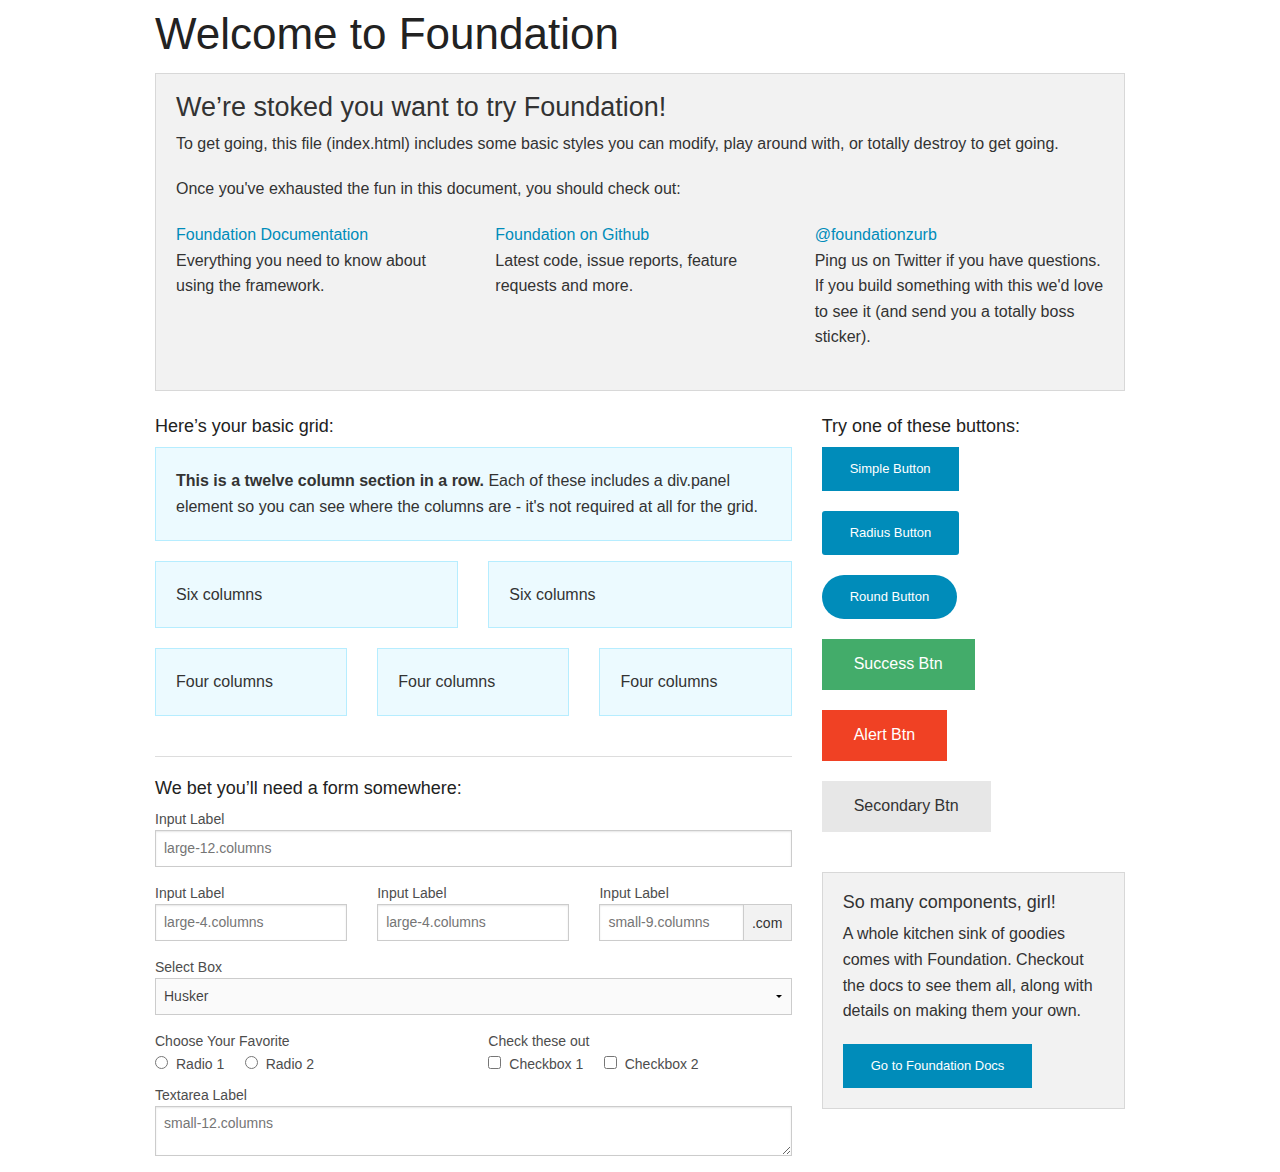
<file: css/foundation-5/index.html>
<!doctype html>
<html class="no-js" lang="en">
  <head>
    <meta charset="utf-8" />
    <meta name="viewport" content="width=device-width, initial-scale=1.0" />
    <title>Foundation | Welcome</title>
    <link rel="stylesheet" href="css/foundation.css" />
    <script src="js/vendor/modernizr.js"></script>
  </head>
  <body>
    
    <div class="row">
      <div class="large-12 columns">
        <h1>Welcome to Foundation</h1>
      </div>
    </div>
    
    <div class="row">
      <div class="large-12 columns">
      	<div class="panel">
	        <h3>We&rsquo;re stoked you want to try Foundation! </h3>
	        <p>To get going, this file (index.html) includes some basic styles you can modify, play around with, or totally destroy to get going.</p>
	        <p>Once you've exhausted the fun in this document, you should check out:</p>
	        <div class="row">
	        	<div class="large-4 medium-4 columns">
	    		<p><a href="http://foundation.zurb.com/docs">Foundation Documentation</a><br />Everything you need to know about using the framework.</p>
	    	</div>
	        	<div class="large-4 medium-4 columns">
	        		<p><a href="http://github.com/zurb/foundation">Foundation on Github</a><br />Latest code, issue reports, feature requests and more.</p>
	        	</div>
	        	<div class="large-4 medium-4 columns">
	        		<p><a href="http://twitter.com/foundationzurb">@foundationzurb</a><br />Ping us on Twitter if you have questions. If you build something with this we'd love to see it (and send you a totally boss sticker).</p>
	        	</div>        
					</div>
      	</div>
      </div>
    </div>

    <div class="row">
      <div class="large-8 medium-8 columns">
        <h5>Here&rsquo;s your basic grid:</h5>
        <!-- Grid Example -->

        <div class="row">
          <div class="large-12 columns">
            <div class="callout panel">
              <p><strong>This is a twelve column section in a row.</strong> Each of these includes a div.panel element so you can see where the columns are - it's not required at all for the grid.</p>
            </div>
          </div>
        </div>
        <div class="row">
          <div class="large-6 medium-6 columns">
            <div class="callout panel">
              <p>Six columns</p>
            </div>
          </div>
          <div class="large-6 medium-6 columns">
            <div class="callout panel">
              <p>Six columns</p>
            </div>
          </div>
        </div>
        <div class="row">
          <div class="large-4 medium-4 small-4 columns">
            <div class="callout panel">
              <p>Four columns</p>
            </div>
          </div>
          <div class="large-4 medium-4 small-4 columns">
            <div class="callout panel">
              <p>Four columns</p>
            </div>
          </div>
          <div class="large-4 medium-4 small-4 columns">
            <div class="callout panel">
              <p>Four columns</p>
            </div>
          </div>
        </div>
        
        <hr />
                
        <h5>We bet you&rsquo;ll need a form somewhere:</h5>
        <form>
				  <div class="row">
				    <div class="large-12 columns">
				      <label>Input Label</label>
				      <input type="text" placeholder="large-12.columns" />
				    </div>
				  </div>
				  <div class="row">
				    <div class="large-4 medium-4 columns">
				      <label>Input Label</label>
				      <input type="text" placeholder="large-4.columns" />
				    </div>
				    <div class="large-4 medium-4 columns">
				      <label>Input Label</label>
				      <input type="text" placeholder="large-4.columns" />
				    </div>
				    <div class="large-4 medium-4 columns">
				      <div class="row collapse">
				        <label>Input Label</label>
				        <div class="small-9 columns">
				          <input type="text" placeholder="small-9.columns" />
				        </div>
				        <div class="small-3 columns">
				          <span class="postfix">.com</span>
				        </div>
				      </div>
				    </div>
				  </div>
				  <div class="row">
				    <div class="large-12 columns">
				      <label>Select Box</label>
				      <select>
				        <option value="husker">Husker</option>
				        <option value="starbuck">Starbuck</option>
				        <option value="hotdog">Hot Dog</option>
				        <option value="apollo">Apollo</option>
				      </select>
				    </div>
				  </div>
				  <div class="row">
				    <div class="large-6 medium-6 columns">
				      <label>Choose Your Favorite</label>
				      <input type="radio" name="pokemon" value="Red" id="pokemonRed"><label for="pokemonRed">Radio 1</label>
				      <input type="radio" name="pokemon" value="Blue" id="pokemonBlue"><label for="pokemonBlue">Radio 2</label>
				    </div>
				    <div class="large-6 medium-6 columns">
				      <label>Check these out</label>
				      <input id="checkbox1" type="checkbox"><label for="checkbox1">Checkbox 1</label>
				      <input id="checkbox2" type="checkbox"><label for="checkbox2">Checkbox 2</label>
				    </div>
				  </div>
				  <div class="row">
				    <div class="large-12 columns">
				      <label>Textarea Label</label>
				      <textarea placeholder="small-12.columns"></textarea>
				    </div>
				  </div>
				</form>
      </div>     

      <div class="large-4 medium-4 columns">
			  <h5>Try one of these buttons:</h5>
			  <p><a href="#" class="small button">Simple Button</a><br/>
        <a href="#" class="small radius button">Radius Button</a><br/>
        <a href="#" class="small round button">Round Button</a><br/>            
        <a href="#" class="medium success button">Success Btn</a><br/>
        <a href="#" class="medium alert button">Alert Btn</a><br/>
        <a href="#" class="medium secondary button">Secondary Btn</a></p>           
				<div class="panel">
        	<h5>So many components, girl!</h5>
        	<p>A whole kitchen sink of goodies comes with Foundation. Checkout the docs to see them all, along with details on making them your own.</p>
        	<a href="http://foundation.zurb.com/docs/" class="small button">Go to Foundation Docs</a>          
        </div>
      </div>
    </div>
    
    <script src="js/vendor/jquery.js"></script>
    <script src="js/foundation.min.js"></script>
    <script>
      $(document).foundation();
    </script>
  </body>
</html>
</file>
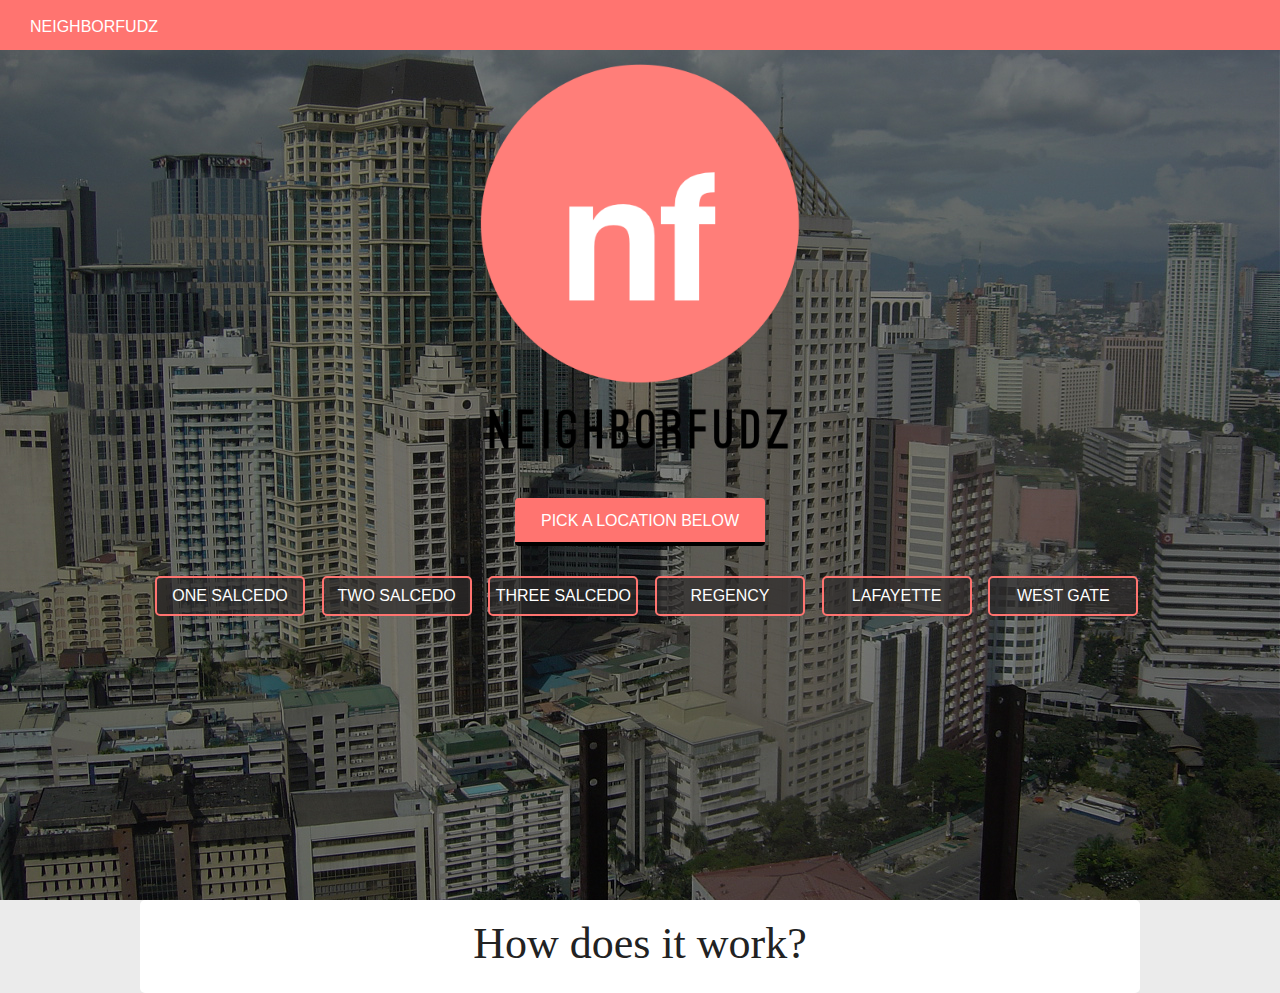
<file: index-next.html>
<!DOCTYPE html>
<html>
    <head>
        <meta http-equiv="Content-Type" content="text/html; charset=utf-8" />
        <title>NeighborFoods</title>                
        <link rel="stylesheet" href="css/alpha.css" type="text/css">
        <link rel="stylesheet" href="css/animate.min.css">
        <link rel="stylesheet" href="css/animate.css">
        <link rel="stylesheet" href="css/foundation-icons.css" type="text/css" />
        <link rel="stylesheet" href="css/foundation.css" type="text/css" />
        <link rel="stylesheet" href="css/cheatsheet.css" type="text/css"/>    
        <link href='http://fonts.googleapis.com/css?family=Nunito:300' rel='stylesheet' type='text/css'>
    </head>
    <body>
        <div id="navi" class="fixed">
            NEIGHBORFUDZ
        </div>
        
        
        <div id="land" class="windowheight">
            <div class="row">                
                <div class="large-12 columns">
                    <div class="row">
                        <div class="large-3 columns invi">.</div>
                        <div class="large-6 columns">
                            <center>
                                <img src="images/nf%20logo.png" class="slideDown" style="width: 70% !important;">
                            </center>
                            <div id="test-run" class="row">
                                <center>
                                    <div class="btn-red slideUp">PICK A LOCATION BELOW</div>
                                </center>
                            </div>
                        </div>
                        <div class="large-3 columns invi">.</div>
                    </div>
                    <div id="locale" class="row">
                        <div class="large-2 columns">
                            <div class="panel-location">One Salcedo</div>
                        </div>
                        <div class="large-2 columns">
                                <div class="panel-location">Two Salcedo</div>
                        </div>
                        <div class="large-2 columns">
                                <div class="panel-location">Three Salcedo</div>
                        </div>
                        <div class="large-2 columns">
                                <div class="panel-location">Regency</div>
                        </div>
                        <div class="large-2 columns">
                                <div class="panel-location">Lafayette</div>
                        </div>
                        <div class="large-2 columns">
                                <div class="panel-location">West Gate</div>
                        </div>
                    </div>                        
                </div>                
            </div>
        </div>
        
        <!-- What is NF? -->
        <div class="row container-light">
            <h1>
                <center>
                    How does it work?
                </center>
            </h1>
        </div>
        
        
        <!-- do not go beyond this line. It makes me sad if you do :( -->
        <script src="js/wow.min.js"></script>       
        <script src="js/vendor/jquery.js"></script>
	    <script src="js/foundation.min.js"></script>                 

        <script>
            new WOW().init();            
        </script>
	    <script>
	       $(document).foundation();
	    </script>
        <script>
            $(document).ready(function(){
                var bodyheight = $(window).height();
                $(".windowheight").css('min-height', bodyheight);
                $(window).resize(function(){
                var bodyheight = $(window).height();
                $(".windowheight").css('min-height', bodyheight);
                });
            });
            $(".scroll").click(function(event){
                 event.preventDefault();
                 //calculate destination place
                 var dest=0;
                 if($(this.hash).offset().top > $(document).height()-$(window).height()){
                      dest=$(document).height()-$(window).height();
                 }else{
                      dest=$(this.hash).offset().top;
                 }
                 //go to destination
                 $('html,body').animate({scrollTop:dest}, 1000,'swing');
             });
        </script>
        <script>
	       $(window).scroll(function() {
              $('#bigEntrance').each(function(){
                  var imagePos = $(this).offset().top;
                  var topOfWindow = $(window).scrollTop();
                  if (imagePos < topOfWindow+400) {
				    $(this).addClass("bigEntrance");
                  }
              });
           });       
        </script>   
    </body>
</html>
</file>
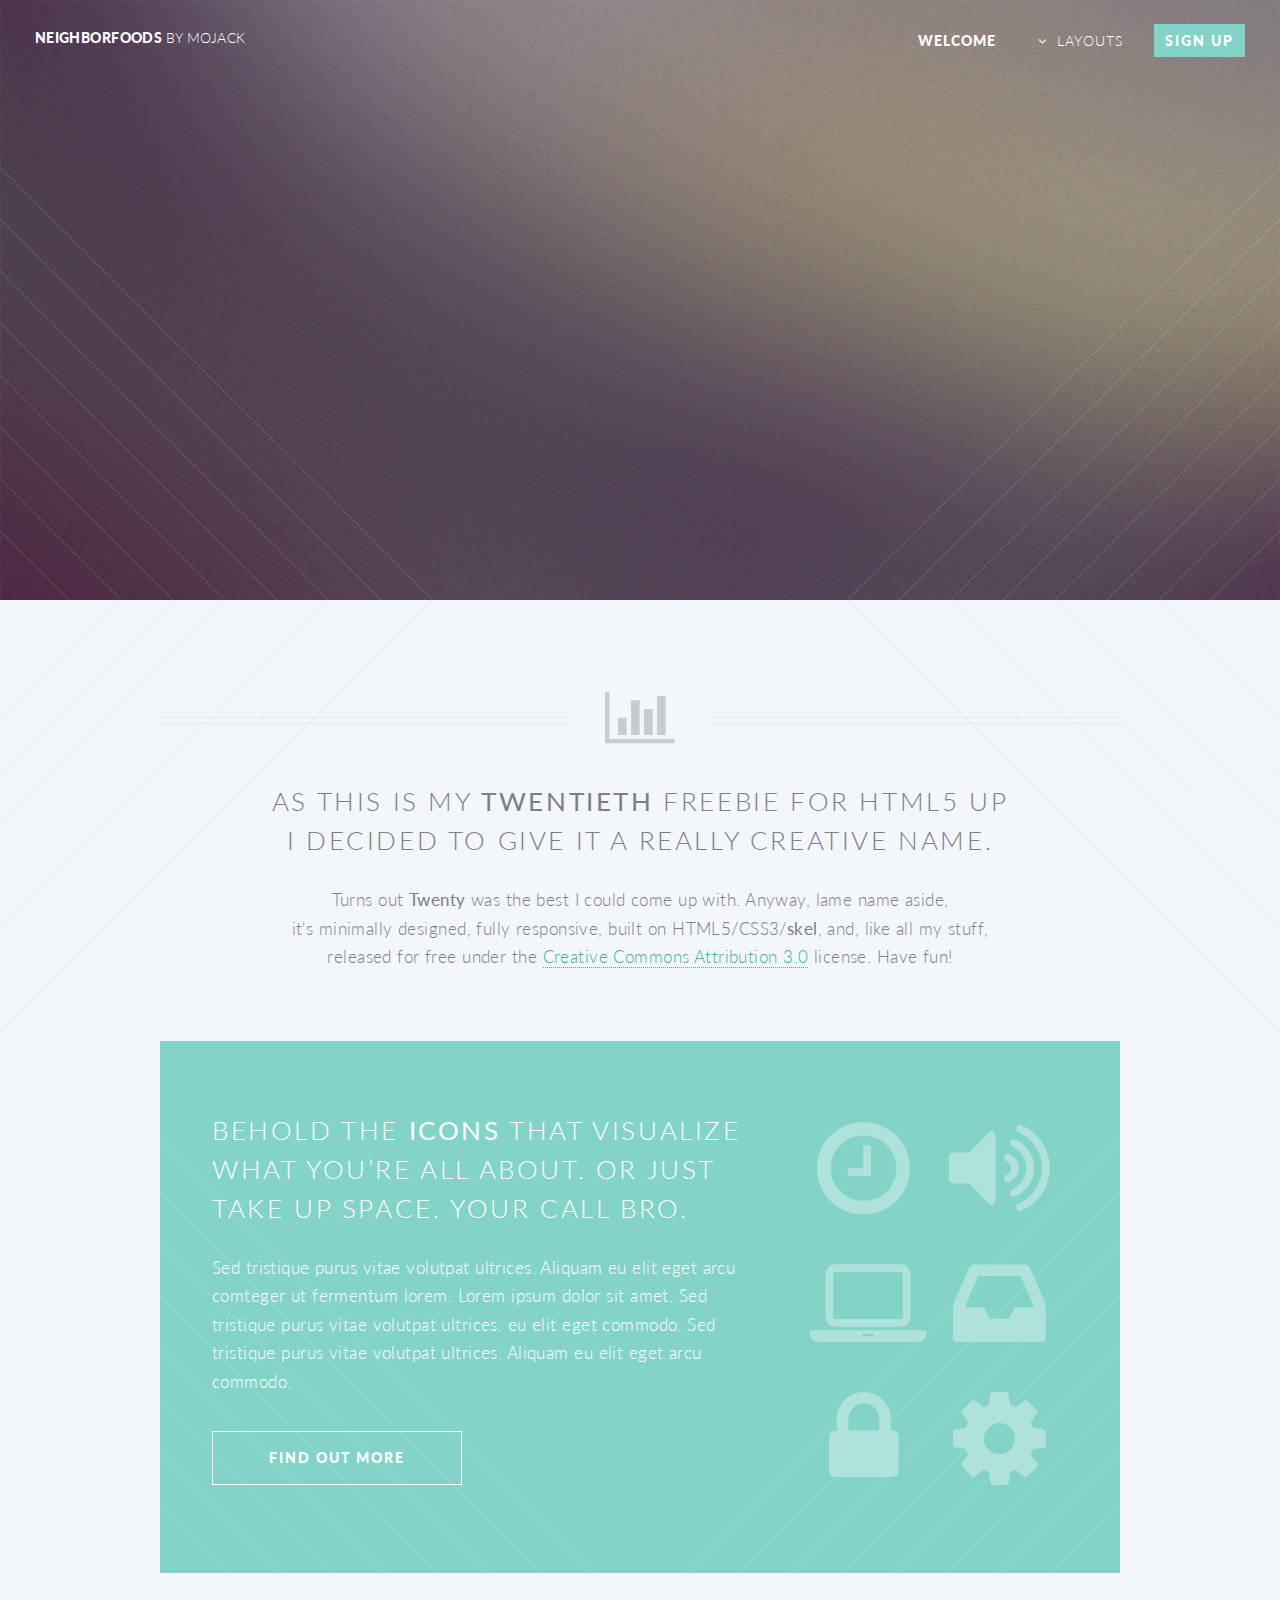
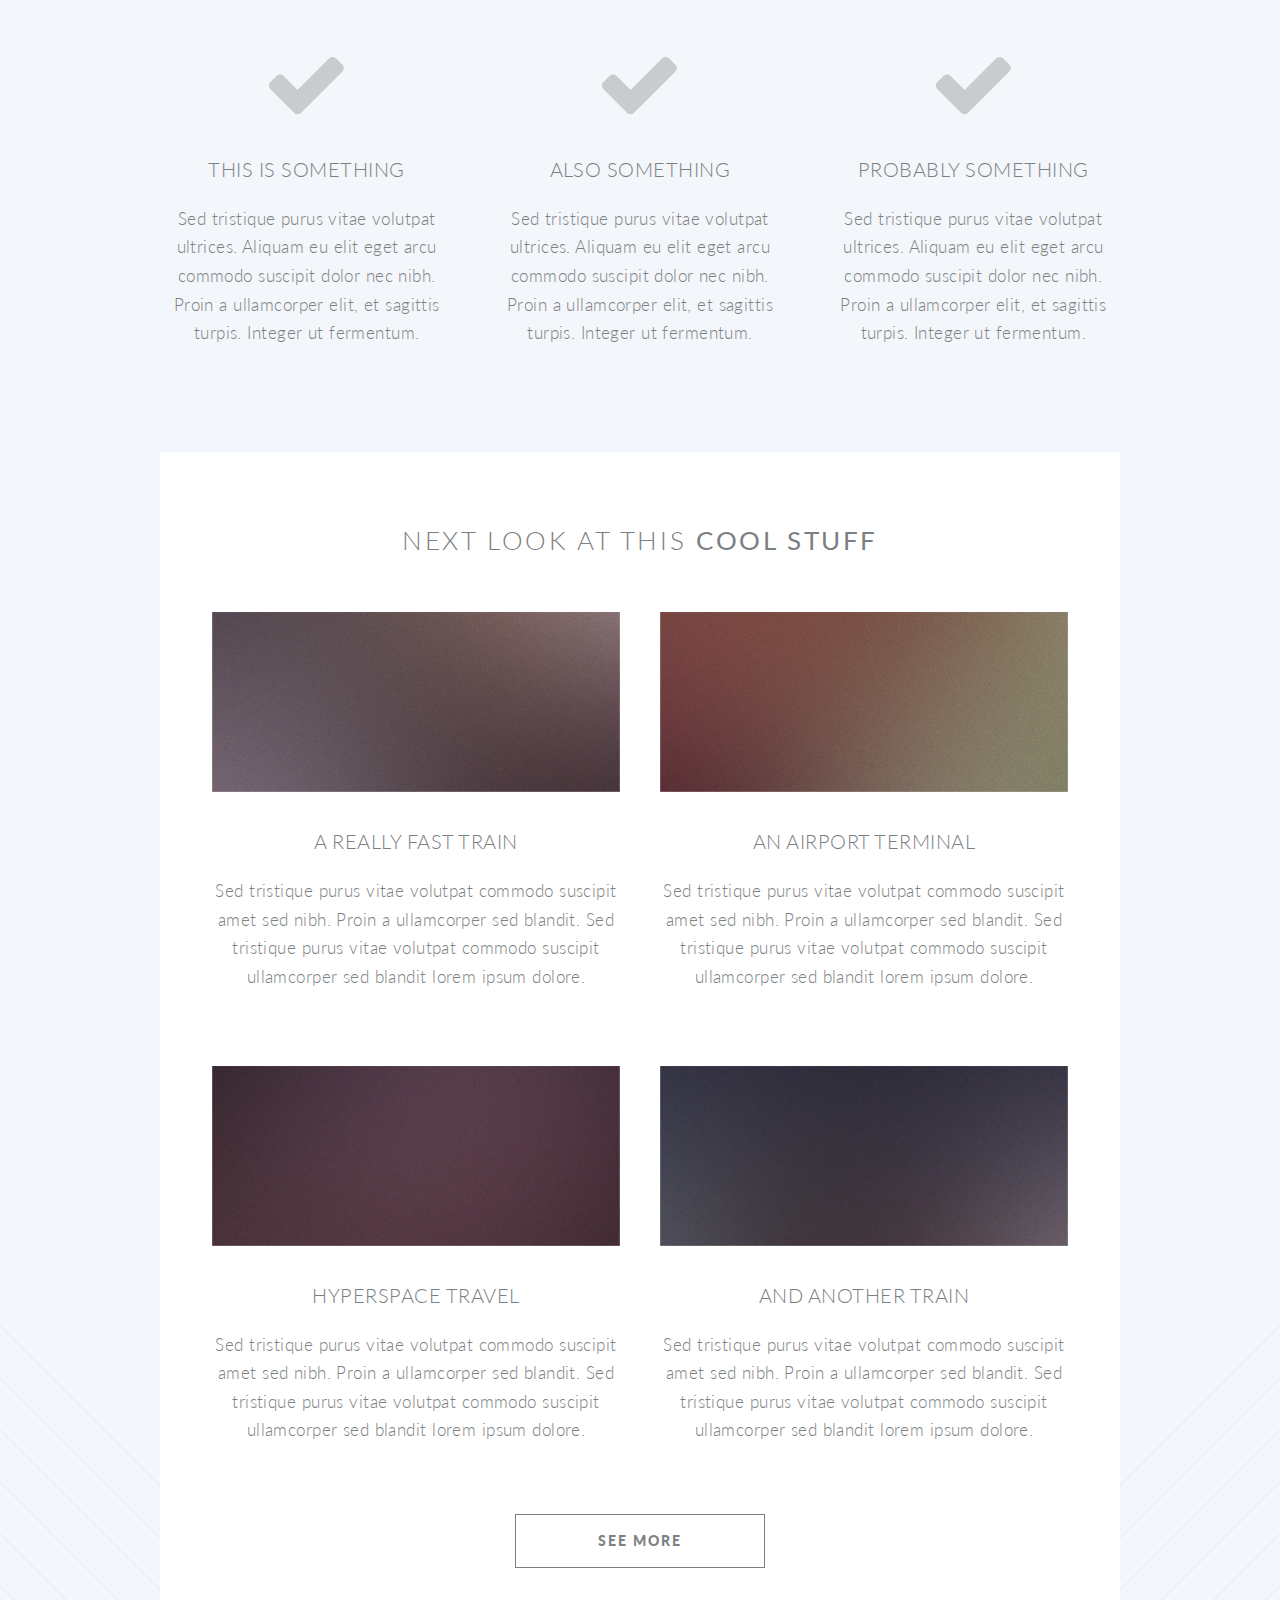
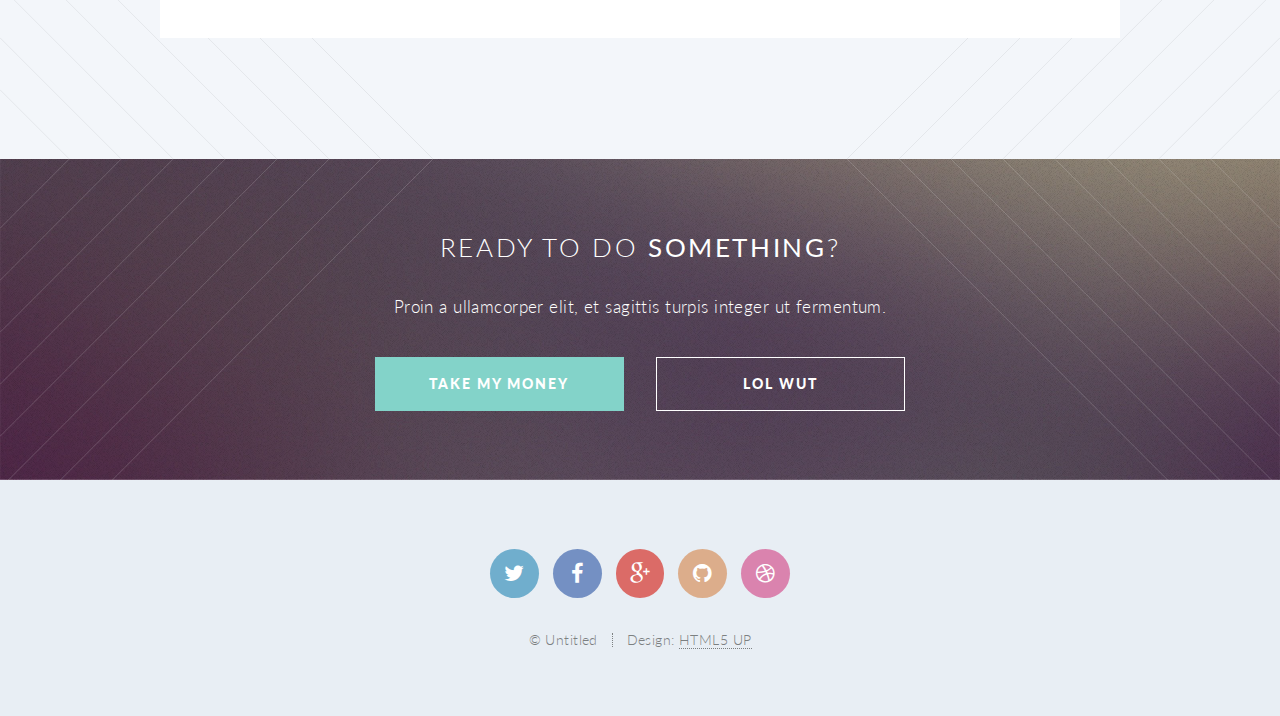
<file: twentieth.html>
<!DOCTYPE HTML>
<!--
	Twenty by HTML5 UP
	html5up.net | @n33co
	Free for personal and commercial use under the CCA 3.0 license (html5up.net/license)
-->
<html>
	<head>
		<title>Twenty by HTML5 UP</title>
		<meta http-equiv="content-type" content="text/html; charset=utf-8" />
		<meta name="description" content="" />
		<meta name="keywords" content="" />
		<!--[if lte IE 8]><script src="css/ie/html5shiv.js"></script><![endif]-->
		<script src="js/jquery.min.js"></script>
		<script src="js/jquery.dropotron.min.js"></script>
		<script src="js/jquery.scrolly.min.js"></script>
		<script src="js/jquery.scrollgress.min.js"></script>
		<script src="js/skel.min.js"></script>
		<script src="js/skel-layers.min.js"></script>
		<script src="js/init.js"></script>
		<noscript>
			<link rel="stylesheet" href="css/skel.css" />
			<link rel="stylesheet" href="css/style.css" />
			<link rel="stylesheet" href="css/style-wide.css" />
			<link rel="stylesheet" href="css/style-noscript.css" />
		</noscript>
		<!--[if lte IE 8]><link rel="stylesheet" href="css/ie/v8.css" /><![endif]-->
		<!--[if lte IE 9]><link rel="stylesheet" href="css/ie/v9.css" /><![endif]-->
	</head>
	<body class="index">
	
		<!-- Header -->
			<header id="header" class="alt">
				<h1 id="logo"><a href="index.html">NeighborFoods <span>by Mojack</span></a></h1>
				<nav id="nav">
					<ul>
						<li class="current"><a href="index.html">Welcome</a></li>
						<li class="submenu">
							<a href="">Layouts</a>
							<ul>
								<li><a href="left-sidebar.html">Left Sidebar</a></li>
								<li><a href="right-sidebar.html">Right Sidebar</a></li>
								<li><a href="no-sidebar.html">No Sidebar</a></li>
								<li><a href="contact.html">Contact</a></li>
								<li class="submenu">
									<a href="">Submenu</a>
									<ul>
										<li><a href="#">Dolore Sed</a></li>
										<li><a href="#">Consequat</a></li>
										<li><a href="#">Lorem Magna</a></li>
										<li><a href="#">Sed Magna</a></li>
										<li><a href="#">Ipsum Nisl</a></li>
									</ul>
								</li>
							</ul>
						</li>
						<li><a href="#" class="button special">Sign Up</a></li>
					</ul>
				</nav>
			</header>

		<!-- Banner -->		
			<section id="banner">
				
				<!--
					".inner" is set up as an inline-block so it automatically expands
					in both directions to fit whatever's inside it. This means it won't
					automatically wrap lines, so be sure to use line breaks where
					appropriate (<br />).
				-->
				<div class="inner">
					
					<header>
						<h2>Neighorfoods</h2>
					</header>
					<p>This is <strong>Twenty</strong>, a free
					<br />
					responsive template
					<br />
					by <a href="http://html5up.net">HTML5 UP</a>.</p>
					<footer>
						<ul class="buttons vertical">
							<li><a href="#main" class="button fit scrolly">Tell Me More</a></li>
						</ul>
					</footer>
				
				</div>
				
			</section>
		
		<!-- Main -->
			<article id="main">

				<header class="special container">
					<span class="icon fa-bar-chart-o"></span>
					<h2>As this is my <strong>twentieth</strong> freebie for HTML5 UP
					<br />
					I decided to give it a really creative name.</h2>
					<p>Turns out <strong>Twenty</strong> was the best I could come up with. Anyway, lame name aside,
					<br />
					it's minimally designed, fully responsive, built on HTML5/CSS3/<strong>skel</strong>,
					and, like all my stuff,
					<br />
					released for free under the <a href="http://html5up.net/license">Creative Commons Attribution 3.0</a> license. Have fun!</p>
				</header>
					
				<!-- One -->
					<section class="wrapper style2 container special-alt">
						<div class="row half">
							<div class="8u">
							
								<header>
									<h2>Behold the <strong>icons</strong> that visualize what you’re all about. or just take up space. your call bro.</h2>
								</header>
								<p>Sed tristique purus vitae volutpat ultrices. Aliquam eu elit eget arcu comteger ut fermentum lorem. Lorem ipsum dolor sit amet. Sed tristique purus vitae volutpat ultrices. eu elit eget commodo. Sed tristique purus vitae volutpat ultrices. Aliquam eu elit eget arcu commodo.</p>
								<footer>
									<ul class="buttons">
										<li><a href="#" class="button">Find Out More</a></li>
									</ul>
								</footer>
							
							</div>
							<div class="4u skel-cell-important">
							
								<ul class="featured-icons">
									<li><span class="icon fa-clock-o"><span class="label">Feature 1</span></span></li>
									<li><span class="icon fa-volume-up"><span class="label">Feature 2</span></span></li>
									<li><span class="icon fa-laptop"><span class="label">Feature 3</span></span></li>
									<li><span class="icon fa-inbox"><span class="label">Feature 4</span></span></li>
									<li><span class="icon fa-lock"><span class="label">Feature 5</span></span></li>
									<li><span class="icon fa-cog"><span class="label">Feature 6</span></span></li>
								</ul>
							
							</div>				
						</div>
					</section>
					
				<!-- Two -->
					<section class="wrapper style1 container special">
						<div class="row">
							<div class="4u">
							
								<section>
									<span class="icon featured fa-check"></span>
									<header>
										<h3>This is Something</h3>
									</header>
									<p>Sed tristique purus vitae volutpat ultrices. Aliquam eu elit eget arcu commodo suscipit dolor nec nibh. Proin a ullamcorper elit, et sagittis turpis. Integer ut fermentum.</p>
								</section>
							
							</div>
							<div class="4u">
							
								<section>
									<span class="icon featured fa-check"></span>
									<header>
										<h3>Also Something</h3>
									</header>
									<p>Sed tristique purus vitae volutpat ultrices. Aliquam eu elit eget arcu commodo suscipit dolor nec nibh. Proin a ullamcorper elit, et sagittis turpis. Integer ut fermentum.</p>
								</section>
							
							</div>
							<div class="4u">
							
								<section>
									<span class="icon featured fa-check"></span>
									<header>
										<h3>Probably Something</h3>
									</header>
									<p>Sed tristique purus vitae volutpat ultrices. Aliquam eu elit eget arcu commodo suscipit dolor nec nibh. Proin a ullamcorper elit, et sagittis turpis. Integer ut fermentum.</p>
								</section>
							
							</div>
						</div>
					</section>
					
				<!-- Three -->
					<section class="wrapper style3 container special">
					
						<header class="major">
							<h2>Next look at this <strong>cool stuff</strong></h2>
						</header>
						
						<div class="row">
							<div class="6u">
							
								<section>
									<a href="#" class="image featured"><img src="images/pic01.jpg" alt="" /></a>
									<header>
										<h3>A Really Fast Train</h3>
									</header>
									<p>Sed tristique purus vitae volutpat commodo suscipit amet sed nibh. Proin a ullamcorper sed blandit. Sed tristique purus vitae volutpat commodo suscipit ullamcorper sed blandit lorem ipsum dolore.</p>
								</section>

							</div>
							<div class="6u">
							
								<section>
									<a href="#" class="image featured"><img src="images/pic02.jpg" alt="" /></a>
									<header>
										<h3>An Airport Terminal</h3>
									</header>
									<p>Sed tristique purus vitae volutpat commodo suscipit amet sed nibh. Proin a ullamcorper sed blandit. Sed tristique purus vitae volutpat commodo suscipit ullamcorper sed blandit lorem ipsum dolore.</p>
								</section>

							</div>
						</div>
						<div class="row">
							<div class="6u">
							
								<section>
									<a href="#" class="image featured"><img src="images/pic03.jpg" alt="" /></a>
									<header>
										<h3>Hyperspace Travel</h3>
									</header>
									<p>Sed tristique purus vitae volutpat commodo suscipit amet sed nibh. Proin a ullamcorper sed blandit. Sed tristique purus vitae volutpat commodo suscipit ullamcorper sed blandit lorem ipsum dolore.</p>
								</section>

							</div>
							<div class="6u">
							
								<section>
									<a href="#" class="image featured"><img src="images/pic04.jpg" alt="" /></a>
									<header>
										<h3>And Another Train</h3>
									</header>
									<p>Sed tristique purus vitae volutpat commodo suscipit amet sed nibh. Proin a ullamcorper sed blandit. Sed tristique purus vitae volutpat commodo suscipit ullamcorper sed blandit lorem ipsum dolore.</p>
								</section>

							</div>
						</div>

						<footer class="major">
							<ul class="buttons">
								<li><a href="#" class="button">See More</a></li>
							</ul>
						</footer>
					
					</section>
					
			</article>

		<!-- CTA -->
			<section id="cta">
			
				<header>
					<h2>Ready to do <strong>something</strong>?</h2>
					<p>Proin a ullamcorper elit, et sagittis turpis integer ut fermentum.</p>
				</header>
				<footer>
					<ul class="buttons">
						<li><a href="#" class="button special">Take My Money</a></li>
						<li><a href="#" class="button">LOL Wut</a></li>
					</ul>
				</footer>
			
			</section>

		<!-- Footer -->
			<footer id="footer">
			
				<ul class="icons">
					<li><a href="#" class="icon circle fa-twitter"><span class="label">Twitter</span></a></li>
					<li><a href="#" class="icon circle fa-facebook"><span class="label">Facebook</span></a></li>
					<li><a href="#" class="icon circle fa-google-plus"><span class="label">Google+</span></a></li>
					<li><a href="#" class="icon circle fa-github"><span class="label">Github</span></a></li>
					<li><a href="#" class="icon circle fa-dribbble"><span class="label">Dribbble</span></a></li>
				</ul>
				
				<ul class="copyright">
					<li>&copy; Untitled</li><li>Design: <a href="http://html5up.net">HTML5 UP</a></li>
				</ul>
			
			</footer>

	</body>
</html>
</file>
<file: css/alpha.css>
body{
    background: rgb(235, 235, 235) !important;
}
a{
    color: inherit !important;
    font-family: inherit !important;
}
h1,h2,h3{
    font-family: 'Segoe UI', 'Segan Light', 'Arial Rounded' !important;
}

.red-forced{
    background: rgb(255, 116, 112) !important;
    color: white !important;
}

#land {
    padding-top: 5%;
    background-image: url("/images/city/banner.jpg");
    background-repeat: no-repeat;
    background-size: cover;
}

#navi {
    /* Size */
    height: 50px;
    width: 100%;
    padding-top: 15px;
    padding-left: 30px;
    /* Color */
    background: rgb(255, 116, 112);
    
    color: white;
    /*
    border-bottom: 1.5px solid;
    border-bottom-color: black;*/
}

.invi {
    opacity: 0;
}

.btn-red {
    height: 3em;    
    width:50%;
    padding-top: 0.7em;
    background: rgb(255, 116, 112);
    color: white;
    border-radius: 4px;
    border-bottom: 4px solid;
    border-bottom-color: black;
    
}

#test-run {
    padding-top: 2em;
}

.container-light {
    border-radius: 5px;
    background: rgb(255, 255, 255);
    padding: 10px 10px 10px 10px;
    margin-bottom: 30px !important;
}

.f-green {
    color: rgb(30,120,30);
}

.f-pink {
    color: rgb(180,40,80);
}

.btn-dash-order {
    height: 3em;    
    width:inherit;
    padding-top: 0.7em;
    background: rgb(255, 76, 92);
    color: white;
    border-radius: 4px;
    border-bottom: 4px solid;
    border-bottom-color: rgb(195,36,22);
}

.f-white {
    color: white !important;
}

.panel-location {
    border-radius: 5px;
    border: 2px solid;
    border-color: rgb(255, 116, 112);
    width: 150px !important;
    height: 40px;
    text-transform: uppercase;
    text-align: center;
    line-height: 35px;
    font-size: 1em;
    color: white;
    background: rgba(46, 44, 44, 0.71);
}

#locale {
    padding-top: 30px;
}
</file>
<file: css/cheatsheet.css>
/*
==============================================
CSS3 ANIMATION CHEAT SHEET
==============================================

Made by Justin Aguilar

www.justinaguilar.com/animations/

Questions, comments, concerns, love letters:
justin@justinaguilar.com
==============================================
*/

/*
==============================================
slideDown
==============================================
*/


.slideDown{
	animation-name: slideDown;
	-webkit-animation-name: slideDown;	

	animation-duration: 1s;	
	-webkit-animation-duration: 1s;

	animation-timing-function: ease;	
	-webkit-animation-timing-function: ease;	

	visibility: visible !important;						
}

@keyframes slideDown {
	0% {
		transform: translateY(-100%);
	}
	50%{
		transform: translateY(8%);
	}
	65%{
		transform: translateY(-4%);
	}
	80%{
		transform: translateY(4%);
	}
	95%{
		transform: translateY(-2%);
	}			
	100% {
		transform: translateY(0%);
	}		
}

@-webkit-keyframes slideDown {
	0% {
		-webkit-transform: translateY(-100%);
	}
	50%{
		-webkit-transform: translateY(8%);
	}
	65%{
		-webkit-transform: translateY(-4%);
	}
	80%{
		-webkit-transform: translateY(4%);
	}
	95%{
		-webkit-transform: translateY(-2%);
	}			
	100% {
		-webkit-transform: translateY(0%);
	}	
}

/*
==============================================
slideUp
==============================================
*/


.slideUp{
	animation-name: slideUp;
	-webkit-animation-name: slideUp;	

	animation-duration: 1s;	
	-webkit-animation-duration: 1s;

	animation-timing-function: ease;	
	-webkit-animation-timing-function: ease;

	visibility: visible !important;			
}

@keyframes slideUp {
	0% {
		transform: translateY(100%);
	}
	50%{
		transform: translateY(-8%);
	}
	65%{
		transform: translateY(4%);
	}
	80%{
		transform: translateY(-4%);
	}
	95%{
		transform: translateY(2%);
	}			
	100% {
		transform: translateY(0%);
	}	
}

@-webkit-keyframes slideUp {
	0% {
		-webkit-transform: translateY(100%);
	}
	50%{
		-webkit-transform: translateY(-8%);
	}
	65%{
		-webkit-transform: translateY(4%);
	}
	80%{
		-webkit-transform: translateY(-4%);
	}
	95%{
		-webkit-transform: translateY(2%);
	}			
	100% {
		-webkit-transform: translateY(0%);
	}	
}

/*
==============================================
slideLeft
==============================================
*/


.slideLeft{
	animation-name: slideLeft;
	-webkit-animation-name: slideLeft;	

	animation-duration: 1s;	
	-webkit-animation-duration: 1s;

	animation-timing-function: ease-in-out;	
	-webkit-animation-timing-function: ease-in-out;		

	visibility: visible !important;	
}

@keyframes slideLeft {
	0% {
		transform: translateX(150%);
	}
	50%{
		transform: translateX(-8%);
	}
	65%{
		transform: translateX(4%);
	}
	80%{
		transform: translateX(-4%);
	}
	95%{
		transform: translateX(2%);
	}			
	100% {
		transform: translateX(0%);
	}
}

@-webkit-keyframes slideLeft {
	0% {
		-webkit-transform: translateX(150%);
	}
	50%{
		-webkit-transform: translateX(-8%);
	}
	65%{
		-webkit-transform: translateX(4%);
	}
	80%{
		-webkit-transform: translateX(-4%);
	}
	95%{
		-webkit-transform: translateX(2%);
	}			
	100% {
		-webkit-transform: translateX(0%);
	}
}

/*
==============================================
slideRight
==============================================
*/


.slideRight{
	animation-name: slideRight;
	-webkit-animation-name: slideRight;	

	animation-duration: 1s;	
	-webkit-animation-duration: 1s;

	animation-timing-function: ease-in-out;	
	-webkit-animation-timing-function: ease-in-out;		

	visibility: visible !important;	
}

@keyframes slideRight {
	0% {
		transform: translateX(-150%);
	}
	50%{
		transform: translateX(8%);
	}
	65%{
		transform: translateX(-4%);
	}
	80%{
		transform: translateX(4%);
	}
	95%{
		transform: translateX(-2%);
	}			
	100% {
		transform: translateX(0%);
	}	
}

@-webkit-keyframes slideRight {
	0% {
		-webkit-transform: translateX(-150%);
	}
	50%{
		-webkit-transform: translateX(8%);
	}
	65%{
		-webkit-transform: translateX(-4%);
	}
	80%{
		-webkit-transform: translateX(4%);
	}
	95%{
		-webkit-transform: translateX(-2%);
	}			
	100% {
		-webkit-transform: translateX(0%);
	}
}

/*
==============================================
slideExpandUp
==============================================
*/


.slideExpandUp{
	animation-name: slideExpandUp;
	-webkit-animation-name: slideExpandUp;	

	animation-duration: 1.6s;	
	-webkit-animation-duration: 1.6s;

	animation-timing-function: ease-out;	
	-webkit-animation-timing-function: ease -out;

	visibility: visible !important;	
}

@keyframes slideExpandUp {
	0% {
		transform: translateY(100%) scaleX(0.5);
	}
	30%{
		transform: translateY(-8%) scaleX(0.5);
	}	
	40%{
		transform: translateY(2%) scaleX(0.5);
	}
	50%{
		transform: translateY(0%) scaleX(1.1);
	}
	60%{
		transform: translateY(0%) scaleX(0.9);		
	}
	70% {
		transform: translateY(0%) scaleX(1.05);
	}			
	80%{
		transform: translateY(0%) scaleX(0.95);		
	}
	90% {
		transform: translateY(0%) scaleX(1.02);
	}	
	100%{
		transform: translateY(0%) scaleX(1);		
	}
}

@-webkit-keyframes slideExpandUp {
	0% {
		-webkit-transform: translateY(100%) scaleX(0.5);
	}
	30%{
		-webkit-transform: translateY(-8%) scaleX(0.5);
	}	
	40%{
		-webkit-transform: translateY(2%) scaleX(0.5);
	}
	50%{
		-webkit-transform: translateY(0%) scaleX(1.1);
	}
	60%{
		-webkit-transform: translateY(0%) scaleX(0.9);		
	}
	70% {
		-webkit-transform: translateY(0%) scaleX(1.05);
	}			
	80%{
		-webkit-transform: translateY(0%) scaleX(0.95);		
	}
	90% {
		-webkit-transform: translateY(0%) scaleX(1.02);
	}	
	100%{
		-webkit-transform: translateY(0%) scaleX(1);		
	}
}

/*
==============================================
expandUp
==============================================
*/


.expandUp{
	animation-name: expandUp;
	-webkit-animation-name: expandUp;	

	animation-duration: 0.7s;	
	-webkit-animation-duration: 0.7s;

	animation-timing-function: ease;	
	-webkit-animation-timing-function: ease;		

	visibility: visible !important;	
}

@keyframes expandUp {
	0% {
		transform: translateY(100%) scale(0.6) scaleY(0.5);
	}
	60%{
		transform: translateY(-7%) scaleY(1.12);
	}
	75%{
		transform: translateY(3%);
	}	
	100% {
		transform: translateY(0%) scale(1) scaleY(1);
	}	
}

@-webkit-keyframes expandUp {
	0% {
		-webkit-transform: translateY(100%) scale(0.6) scaleY(0.5);
	}
	60%{
		-webkit-transform: translateY(-7%) scaleY(1.12);
	}
	75%{
		-webkit-transform: translateY(3%);
	}	
	100% {
		-webkit-transform: translateY(0%) scale(1) scaleY(1);
	}	
}

/*
==============================================
fadeIn
==============================================
*/

.fadeIn{
	animation-name: fadeIn;
	-webkit-animation-name: fadeIn;	

	animation-duration: 1.5s;	
	-webkit-animation-duration: 1.5s;

	animation-timing-function: ease-in-out;	
	-webkit-animation-timing-function: ease-in-out;		

	visibility: visible !important;	
}

@keyframes fadeIn {
	0% {
		transform: scale(0);
		opacity: 0.0;		
	}
	60% {
		transform: scale(1.1);	
	}
	80% {
		transform: scale(0.9);
		opacity: 1;	
	}	
	100% {
		transform: scale(1);
		opacity: 1;	
	}		
}

@-webkit-keyframes fadeIn {
	0% {
		-webkit-transform: scale(0);
		opacity: 0.0;		
	}
	60% {
		-webkit-transform: scale(1.1);
	}
	80% {
		-webkit-transform: scale(0.9);
		opacity: 1;	
	}	
	100% {
		-webkit-transform: scale(1);
		opacity: 1;	
	}		
}

/*
==============================================
expandOpen
==============================================
*/


.expandOpen{
	animation-name: expandOpen;
	-webkit-animation-name: expandOpen;	

	animation-duration: 1.2s;	
	-webkit-animation-duration: 1.2s;

	animation-timing-function: ease-out;	
	-webkit-animation-timing-function: ease-out;	

	visibility: visible !important;	
}

@keyframes expandOpen {
	0% {
		transform: scale(1.8);		
	}
	50% {
		transform: scale(0.95);
	}	
	80% {
		transform: scale(1.05);
	}
	90% {
		transform: scale(0.98);
	}	
	100% {
		transform: scale(1);
	}			
}

@-webkit-keyframes expandOpen {
	0% {
		-webkit-transform: scale(1.8);		
	}
	50% {
		-webkit-transform: scale(0.95);
	}	
	80% {
		-webkit-transform: scale(1.05);
	}
	90% {
		-webkit-transform: scale(0.98);
	}	
	100% {
		-webkit-transform: scale(1);
	}					
}

/*
==============================================
bigEntrance
==============================================
*/


.bigEntrance{
	animation-name: bigEntrance;
	-webkit-animation-name: bigEntrance;	

	animation-duration: 1.6s;	
	-webkit-animation-duration: 1.6s;

	animation-timing-function: ease-out;	
	-webkit-animation-timing-function: ease-out;	

	visibility: visible !important;			
}

@keyframes bigEntrance {
	0% {
		transform: scale(0.3) rotate(6deg) translateX(-30%) translateY(30%);
		opacity: 0.2;
	}
	30% {
		transform: scale(1.03) rotate(-2deg) translateX(2%) translateY(-2%);		
		opacity: 1;
	}
	45% {
		transform: scale(0.98) rotate(1deg) translateX(0%) translateY(0%);
		opacity: 1;
	}
	60% {
		transform: scale(1.01) rotate(-1deg) translateX(0%) translateY(0%);		
		opacity: 1;
	}	
	75% {
		transform: scale(0.99) rotate(1deg) translateX(0%) translateY(0%);
		opacity: 1;
	}
	90% {
		transform: scale(1.01) rotate(0deg) translateX(0%) translateY(0%);		
		opacity: 1;
	}	
	100% {
		transform: scale(1) rotate(0deg) translateX(0%) translateY(0%);
		opacity: 1;
	}		
}

@-webkit-keyframes bigEntrance {
	0% {
		-webkit-transform: scale(0.3) rotate(6deg) translateX(-30%) translateY(30%);
		opacity: 0.2;
	}
	30% {
		-webkit-transform: scale(1.03) rotate(-2deg) translateX(2%) translateY(-2%);		
		opacity: 1;
	}
	45% {
		-webkit-transform: scale(0.98) rotate(1deg) translateX(0%) translateY(0%);
		opacity: 1;
	}
	60% {
		-webkit-transform: scale(1.01) rotate(-1deg) translateX(0%) translateY(0%);		
		opacity: 1;
	}	
	75% {
		-webkit-transform: scale(0.99) rotate(1deg) translateX(0%) translateY(0%);
		opacity: 1;
	}
	90% {
		-webkit-transform: scale(1.01) rotate(0deg) translateX(0%) translateY(0%);		
		opacity: 1;
	}	
	100% {
		-webkit-transform: scale(1) rotate(0deg) translateX(0%) translateY(0%);
		opacity: 1;
	}				
}

/*
==============================================
hatch
==============================================
*/

.hatch{
	animation-name: hatch;
	-webkit-animation-name: hatch;	

	animation-duration: 2s;	
	-webkit-animation-duration: 2s;

	animation-timing-function: ease-in-out;	
	-webkit-animation-timing-function: ease-in-out;

	transform-origin: 50% 100%;
	-ms-transform-origin: 50% 100%;
	-webkit-transform-origin: 50% 100%; 

	visibility: visible !important;		
}

@keyframes hatch {
	0% {
		transform: rotate(0deg) scaleY(0.6);
	}
	20% {
		transform: rotate(-2deg) scaleY(1.05);
	}
	35% {
		transform: rotate(2deg) scaleY(1);
	}
	50% {
		transform: rotate(-2deg);
	}	
	65% {
		transform: rotate(1deg);
	}	
	80% {
		transform: rotate(-1deg);
	}		
	100% {
		transform: rotate(0deg);
	}									
}

@-webkit-keyframes hatch {
	0% {
		-webkit-transform: rotate(0deg) scaleY(0.6);
	}
	20% {
		-webkit-transform: rotate(-2deg) scaleY(1.05);
	}
	35% {
		-webkit-transform: rotate(2deg) scaleY(1);
	}
	50% {
		-webkit-transform: rotate(-2deg);
	}	
	65% {
		-webkit-transform: rotate(1deg);
	}	
	80% {
		-webkit-transform: rotate(-1deg);
	}		
	100% {
		-webkit-transform: rotate(0deg);
	}		
}


/*
==============================================
bounce
==============================================
*/


.bounce{
	animation-name: bounce;
	-webkit-animation-name: bounce;	

	animation-duration: 1.6s;	
	-webkit-animation-duration: 1.6s;

	animation-timing-function: ease;	
	-webkit-animation-timing-function: ease;	
	
	transform-origin: 50% 100%;
	-ms-transform-origin: 50% 100%;
	-webkit-transform-origin: 50% 100%; 	
}

@keyframes bounce {
	0% {
		transform: translateY(0%) scaleY(0.6);
	}
	60%{
		transform: translateY(-100%) scaleY(1.1);
	}
	70%{
		transform: translateY(0%) scaleY(0.95) scaleX(1.05);
	}
	80%{
		transform: translateY(0%) scaleY(1.05) scaleX(1);
	}	
	90%{
		transform: translateY(0%) scaleY(0.95) scaleX(1);
	}				
	100%{
		transform: translateY(0%) scaleY(1) scaleX(1);
	}	
}

@-webkit-keyframes bounce {
	0% {
		-webkit-transform: translateY(0%) scaleY(0.6);
	}
	60%{
		-webkit-transform: translateY(-100%) scaleY(1.1);
	}
	70%{
		-webkit-transform: translateY(0%) scaleY(0.95) scaleX(1.05);
	}
	80%{
		-webkit-transform: translateY(0%) scaleY(1.05) scaleX(1);
	}	
	90%{
		-webkit-transform: translateY(0%) scaleY(0.95) scaleX(1);
	}				
	100%{
		-webkit-transform: translateY(0%) scaleY(1) scaleX(1);
	}		
}


/*
==============================================
pulse
==============================================
*/

.pulse{
	animation-name: pulse;
	-webkit-animation-name: pulse;	

	animation-duration: 1.5s;	
	-webkit-animation-duration: 1.5s;

	animation-iteration-count: infinite;
	-webkit-animation-iteration-count: infinite;
}

@keyframes pulse {
	0% {
		transform: scale(0.9);
		opacity: 0.7;		
	}
	50% {
		transform: scale(1);
		opacity: 1;	
	}	
	100% {
		transform: scale(0.9);
		opacity: 0.7;	
	}			
}

@-webkit-keyframes pulse {
	0% {
		-webkit-transform: scale(0.95);
		opacity: 0.7;		
	}
	50% {
		-webkit-transform: scale(1);
		opacity: 1;	
	}	
	100% {
		-webkit-transform: scale(0.95);
		opacity: 0.7;	
	}			
}

/*
==============================================
floating
==============================================
*/

.floating{
	animation-name: floating;
	-webkit-animation-name: floating;

	animation-duration: 5.5s;	
	-webkit-animation-duration: 5.5s;

	animation-iteration-count: infinite;
	-webkit-animation-iteration-count: infinite;
}

@keyframes floating {
	0% {
		transform: translateY(0%);	
	}
	50% {
		transform: translateY(8%);	
	}	
	100% {
		transform: translateY(0%);
	}			
}

@-webkit-keyframes floating {
	0% {
		-webkit-transform: translateY(0%);	
	}
	50% {
		-webkit-transform: translateY(8%);	
	}	
	100% {
		-webkit-transform: translateY(0%);
	}			
}

/*
==============================================
tossing
==============================================
*/

.tossing{
	animation-name: tossing;
	-webkit-animation-name: tossing;	

	animation-duration: 5.5s;	
	-webkit-animation-duration: 5.5s;

	animation-iteration-count: infinite;
	-webkit-animation-iteration-count: infinite;
}

@keyframes tossing {
	0% {
		transform: rotate(-4deg);	
	}
	50% {
		transform: rotate(4deg);
	}
	100% {
		transform: rotate(-4deg);	
	}						
}

@-webkit-keyframes tossing {
	0% {
		-webkit-transform: rotate(-4deg);	
	}
	50% {
		-webkit-transform: rotate(4deg);
	}
	100% {
		-webkit-transform: rotate(-4deg);	
	}				
}

/*
==============================================
pullUp
==============================================
*/

.pullUp{
	animation-name: pullUp;
	-webkit-animation-name: pullUp;	

	animation-duration: 1.1s;	
	-webkit-animation-duration: 1.1s;

	animation-timing-function: ease-out;	
	-webkit-animation-timing-function: ease-out;	

	transform-origin: 50% 100%;
	-ms-transform-origin: 50% 100%;
	-webkit-transform-origin: 50% 100%; 		
}

@keyframes pullUp {
	0% {
		transform: scaleY(0.1);
	}
	40% {
		transform: scaleY(1.02);
	}
	60% {
		transform: scaleY(0.98);
	}
	80% {
		transform: scaleY(1.01);
	}
	100% {
		transform: scaleY(0.98);
	}				
	80% {
		transform: scaleY(1.01);
	}
	100% {
		transform: scaleY(1);
	}							
}

@-webkit-keyframes pullUp {
	0% {
		-webkit-transform: scaleY(0.1);
	}
	40% {
		-webkit-transform: scaleY(1.02);
	}
	60% {
		-webkit-transform: scaleY(0.98);
	}
	80% {
		-webkit-transform: scaleY(1.01);
	}
	100% {
		-webkit-transform: scaleY(0.98);
	}				
	80% {
		-webkit-transform: scaleY(1.01);
	}
	100% {
		-webkit-transform: scaleY(1);
	}		
}

/*
==============================================
pullDown
==============================================
*/

.pullDown{
	animation-name: pullDown;
	-webkit-animation-name: pullDown;	

	animation-duration: 1.1s;	
	-webkit-animation-duration: 1.1s;

	animation-timing-function: ease-out;	
	-webkit-animation-timing-function: ease-out;	

	transform-origin: 50% 0%;
	-ms-transform-origin: 50% 0%;
	-webkit-transform-origin: 50% 0%; 		
}

@keyframes pullDown {
	0% {
		transform: scaleY(0.1);
	}
	40% {
		transform: scaleY(1.02);
	}
	60% {
		transform: scaleY(0.98);
	}
	80% {
		transform: scaleY(1.01);
	}
	100% {
		transform: scaleY(0.98);
	}				
	80% {
		transform: scaleY(1.01);
	}
	100% {
		transform: scaleY(1);
	}							
}

@-webkit-keyframes pullDown {
	0% {
		-webkit-transform: scaleY(0.1);
	}
	40% {
		-webkit-transform: scaleY(1.02);
	}
	60% {
		-webkit-transform: scaleY(0.98);
	}
	80% {
		-webkit-transform: scaleY(1.01);
	}
	100% {
		-webkit-transform: scaleY(0.98);
	}				
	80% {
		-webkit-transform: scaleY(1.01);
	}
	100% {
		-webkit-transform: scaleY(1);
	}		
}

/*
==============================================
stretchLeft
==============================================
*/

.stretchLeft{
	animation-name: stretchLeft;
	-webkit-animation-name: stretchLeft;	

	animation-duration: 1.5s;	
	-webkit-animation-duration: 1.5s;

	animation-timing-function: ease-out;	
	-webkit-animation-timing-function: ease-out;	

	transform-origin: 100% 0%;
	-ms-transform-origin: 100% 0%;
	-webkit-transform-origin: 100% 0%; 
}

@keyframes stretchLeft {
	0% {
		transform: scaleX(0.3);
	}
	40% {
		transform: scaleX(1.02);
	}
	60% {
		transform: scaleX(0.98);
	}
	80% {
		transform: scaleX(1.01);
	}
	100% {
		transform: scaleX(0.98);
	}				
	80% {
		transform: scaleX(1.01);
	}
	100% {
		transform: scaleX(1);
	}							
}

@-webkit-keyframes stretchLeft {
	0% {
		-webkit-transform: scaleX(0.3);
	}
	40% {
		-webkit-transform: scaleX(1.02);
	}
	60% {
		-webkit-transform: scaleX(0.98);
	}
	80% {
		-webkit-transform: scaleX(1.01);
	}
	100% {
		-webkit-transform: scaleX(0.98);
	}				
	80% {
		-webkit-transform: scaleX(1.01);
	}
	100% {
		-webkit-transform: scaleX(1);
	}		
}

/*
==============================================
stretchRight
==============================================
*/

.stretchRight{
	animation-name: stretchRight;
	-webkit-animation-name: stretchRight;	

	animation-duration: 1.5s;	
	-webkit-animation-duration: 1.5s;

	animation-timing-function: ease-out;	
	-webkit-animation-timing-function: ease-out;	

	transform-origin: 0% 0%;
	-ms-transform-origin: 0% 0%;
	-webkit-transform-origin: 0% 0%; 		
}

@keyframes stretchRight {
	0% {
		transform: scaleX(0.3);
	}
	40% {
		transform: scaleX(1.02);
	}
	60% {
		transform: scaleX(0.98);
	}
	80% {
		transform: scaleX(1.01);
	}
	100% {
		transform: scaleX(0.98);
	}				
	80% {
		transform: scaleX(1.01);
	}
	100% {
		transform: scaleX(1);
	}							
}

@-webkit-keyframes stretchRight {
	0% {
		-webkit-transform: scaleX(0.3);
	}
	40% {
		-webkit-transform: scaleX(1.02);
	}
	60% {
		-webkit-transform: scaleX(0.98);
	}
	80% {
		-webkit-transform: scaleX(1.01);
	}
	100% {
		-webkit-transform: scaleX(0.98);
	}				
	80% {
		-webkit-transform: scaleX(1.01);
	}
	100% {
		-webkit-transform: scaleX(1);
	}		
}
</file>
<file: css/style-wide.css>
/*
	Twenty by HTML5 UP
	html5up.net | @n33co
	Free for personal and commercial use under the CCA 3.0 license (html5up.net/license)
*/

/* Basic */

	body, input, select, textarea {
		font-size: 14pt;
	}

/* Section/Article */

	header.special {
		padding-top: 5.5em;
		margin-bottom: 4em;
	}
</file>
<file: css/style-noscript.css>
/*
	Twenty by HTML5 UP
	html5up.net | @n33co
	Free for personal and commercial use under the CCA 3.0 license (html5up.net/license)
*/

/* Banner */

	#banner .inner {
		opacity: 1.0;
	}
</file>
<file: css/ie/v8.css>
/*
	Twenty by HTML5 UP
	html5up.net | @n33co
	Free for personal and commercial use under the CCA 3.0 license (html5up.net/license)
*/

/* Section/Article */

	section > .last-child,
	article > .last-child {
		margin-bottom: 0;
	}

	section.last-child,
	article.last-child {
		margin-bottom: 0;
	}

/* Banner */

	#banner {
		background-image: url("../../images/banner.jpg");
		background-repeat: no-repeat;
		background-size: cover;
		background-position: auto;
		-ms-behavior: url("css/ie/backgroundsize.min.htc");
	}

		#banner .inner {
			background: #341b2b;
		}

/* CTA  */

	#cta {
		background-image: url("../../images/banner.jpg");
		background-repeat: no-repeat;
		background-size: cover;
		background-position: auto;
		-ms-behavior: url("css/ie/backgroundsize.min.htc");
	}
</file>
<file: css/ie/v9.css>
/*
	Twenty by HTML5 UP
	html5up.net | @n33co
	Free for personal and commercial use under the CCA 3.0 license (html5up.net/license)
*/

/* Banner */

	#banner .inner {
		opacity: 1.0;
	}
</file>
<file: css/skel.css>
/* Resets (http://meyerweb.com/eric/tools/css/reset/ | v2.0 | 20110126 | License: none (public domain)) */

	html,body,div,span,applet,object,iframe,h1,h2,h3,h4,h5,h6,p,blockquote,pre,a,abbr,acronym,address,big,cite,code,del,dfn,em,img,ins,kbd,q,s,samp,small,strike,strong,sub,sup,tt,var,b,u,i,center,dl,dt,dd,ol,ul,li,fieldset,form,label,legend,table,caption,tbody,tfoot,thead,tr,th,td,article,aside,canvas,details,embed,figure,figcaption,footer,header,hgroup,menu,nav,output,ruby,section,summary,time,mark,audio,video{margin:0;padding:0;border:0;font-size:100%;font:inherit;vertical-align:baseline;}article,aside,details,figcaption,figure,footer,header,hgroup,menu,nav,section{display:block;}body{line-height:1;}ol,ul{list-style:none;}blockquote,q{quotes:none;}blockquote:before,blockquote:after,q:before,q:after{content:'';content:none;}table{border-collapse:collapse;border-spacing:0;}body{-webkit-text-size-adjust:none}

/* Box Model */

	*, *:before, *:after {
		-moz-box-sizing: border-box;
		-webkit-box-sizing: border-box;
		box-sizing: border-box;
	}

/* Container */

	body {
		/* min-width: (containers) */
		min-width: 1200px;
	}

	.container {
		margin-left: auto;
		margin-right: auto;
		
		/* width: (containers) */
		width: 1200px;
	}

	/* Modifiers */
	
		.container.small {
			/* width: (containers) * 0.75; */
			width: 900px;
		}

		.container.large {
			width: 100%;

			/* max-width: (containers) * 1.25; */
			max-width: 1500px;

			/* min-width: (containers); */
			min-width: 1200px;
		}

/* Grid */

	.\31 2u { width: 100% }
	.\31 1u { width: 91.6666666667% }
	.\31 0u { width: 83.3333333333% }
	.\39 u { width: 75% }
	.\38 u { width: 66.6666666667% }
	.\37 u { width: 58.3333333333% }
	.\36 u { width: 50% }
	.\35 u { width: 41.6666666667% }
	.\34 u { width: 33.3333333333% }
	.\33 u { width: 25% }
	.\32 u { width: 16.6666666667% }
	.\31 u { width: 8.3333333333% }
	.\-11u { margin-left: 91.6666666667% }
	.\-10u { margin-left: 83.3333333333% }
	.\-9u { margin-left: 75% }
	.\-8u { margin-left: 66.6666666667% }
	.\-7u { margin-left: 58.3333333333% }
	.\-6u { margin-left: 50% }
	.\-5u { margin-left: 41.6666666667% }
	.\-4u { margin-left: 33.3333333333% }
	.\-3u { margin-left: 25% }
	.\-2u { margin-left: 16.6666666667% }
	.\-1u { margin-left: 8.3333333333% }

	/* Rows */

		.row > * {
			float: left;
		}

		.row:after {
			content: '';
			display: block;
			clear: both;
			height: 0;
		}

		.row:first-child > * {
			padding-top: 0 !important;
		}

		.row.uniform > * > :first-child {
			margin-top: 0;
		}

		.row.uniform > * > :last-child {
			margin-bottom: 0;
		}

		/* Normal */

			.row > * {
				/* padding-left: (gutters) */
				padding-left: 40px;
			}

			.row + .row > * {
				/* padding: (gutters) 0 0 (gutters) */
				padding: 40px 0 0 40px;
			}

			.row {
				/* margin-left: -(gutters) */
				margin-left: -40px;
			}

			.row + .row.uniform > * {
				/* padding: (gutters.vertical) 0 0 (gutters.vertical) */
				padding: 40px 0 0 40px;
			}

		/* Flush */

			.row.flush > * {
				padding-left: 0;
			}

			.row + .row.flush > * {
				padding: 0;
			}

			.row.flush {
				margin-left: 0;
			}

			.row + .row.uniform.flush > * {
				padding: 0;
			}

		/* Quarter */

			.row.quarter > * {
				/* padding-left: (gutters * 0.25) */
				padding-left: 10px;
			}

			.row + .row.quarter > * {
				/* padding: (gutters * 0.25) 0 0 (gutters * 0.25) */
				padding: 10px 0 0 10px;
			}

			.row.quarter {
				/* margin-left: -(gutters * 0.25) */
				margin-left: -10px;
			}

			.row + .row.uniform.quarter > * {
				/* padding: (gutters.vertical * 0.25) 0 0 (gutters.vertical * 0.25) */
				padding: 10px 0 0 10px;
			}

		/* Half */

			.row.half > * {
				/* padding-left: (gutters * 0.5) */
				padding-left: 20px;
			}

			.row + .row.half > * {
				/* padding: (gutters * 0.5) 0 0 (gutters * 0.5) */
				padding: 20px 0 0 20px;
			}

			.row.half {
				/* margin-left: -(gutters * 0.5) */
				margin-left: -20px;
			}

			.row + .row.uniform.half > * {
				/* padding: (gutters.vertical * 0.5) 0 0 (gutters.vertical * 0.5) */
				padding: 20px 0 0 20px;
			}

		/* One and (a) Half */

			.row.oneandhalf > * {
				/* padding-left: (gutters * 1.5) */
				padding-left: 60px;
			}

			.row + .row.oneandhalf > * {
				/* padding: (gutters * 1.5) 0 0 (gutters * 1.5) */
				padding: 60px 0 0 60px;
			}

			.row.oneandhalf {
				/* margin-left: -(gutters * 1.5) */
				margin-left: -60px;
			}

			.row + .row.uniform.oneandhalf > * {
				/* padding: (gutters.vertical * 1.5) 0 0 (gutters.vertical * 1.5) */
				padding: 60px 0 0 60px;
			}

		/* Double */

			.row.double > * {
				/* padding-left: (gutters * 2) */
				padding-left: 80px;
			}

			.row + .row.double > * {
				/* padding: (gutters * 2) 0 0 (gutters * 2) */
				padding: 80px 0 0 80px;
			}

			.row.double {
				/* margin-left: -(gutters * 2) */
				margin-left: -80px;
			}
			
			.row + .row.uniform.double > * {
				/* padding: (gutters.vertical * 2) 0 0 (gutters.vertical * 2) */
				padding: 80px 0 0 80px;
			}
</file>
<file: css/style.css>
@import url("font-awesome.min.css");
@import url("http://fonts.googleapis.com/css?family=Lato:300,400,900");

/*
	Twenty by HTML5 UP
	html5up.net | @n33co
	Free for personal and commercial use under the CCA 3.0 license (html5up.net/license)
*/

/* Basic */

	body, #skel-layers-wrapper {
		background: #f3f6fa;
	}

	body.is-loading * {
		-moz-animation: none !important;
		-webkit-animation: none !important;
		-o-animation: none !important;
		-ms-animation: none !important;
		animation: none !important;
		-moz-transition: none !important;
		-webkit-transition: none !important;
		-o-transition: none !important;
		-ms-transition: none !important;
		transition: none !important;
	}

	body, input, select, textarea {
		color: #7c8081;
		font-family: 'Lato', sans-serif;
		font-size: 15pt;
		font-weight: 300;
		letter-spacing: 0.025em;
		line-height: 1.75em;
	}

	a {
		-moz-transition: color 0.2s ease-in-out, border-color 0.2s ease-in-out, background-color 0.2s ease-in-out;
		-webkit-transition: color 0.2s ease-in-out, border-color 0.2s ease-in-out, background-color 0.2s ease-in-out;
		-o-transition: color 0.2s ease-in-out, border-color 0.2s ease-in-out, background-color 0.2s ease-in-out;
		-ms-transition: color 0.2s ease-in-out, border-color 0.2s ease-in-out, background-color 0.2s ease-in-out;
		transition: color 0.2s ease-in-out, border-color 0.2s ease-in-out, background-color 0.2s ease-in-out;
		color: #3fb1a3;
		text-decoration: none;
		border-bottom: dotted 1px;
	}

		a:hover {
			border-bottom-color: transparent;
		}

	strong, b {
		font-weight: 400;
	}

	p, ul, ol, dl, table, blockquote {
		margin: 0 0 2em 0;
	}

	h1, h2, h3, h4, h5, h6 {
		color: inherit;
		font-weight: 300;
		line-height: 1.75em;
		margin-bottom: 1em;
		text-transform: uppercase;
	}

		h1 a, h2 a, h3 a, h4 a, h5 a, h6 a {
			color: inherit;
			text-decoration: none;
			border: 0;
		}

	h2 {
		font-size: 1.5em;
		letter-spacing: 0.1em;
	}

	h3 {
		font-size: 1.15em;
		letter-spacing: 0.025em;
	}

	sub {
		font-size: 0.8em;
		position: relative;
		top: 0.5em;
	}

	sup {
		font-size: 0.8em;
		position: relative;
		top: -0.5em;
	}

	hr {
		border-top: solid 1px rgba(124, 128, 129, 0.2);
		border: 0;
		margin-bottom: 1.5em;
	}

	blockquote {
		border-left: solid 0.5em rgba(124, 128, 129, 0.2);
		font-style: italic;
		padding: 1em 0 1em 2em;
	}

/* Section/Article */

	section.special, article.special {
		text-align: center;
	}

	header.major {
		padding-bottom: 2em;
	}

	header.special {
		margin-bottom: 5em;
		padding-top: 7em;
		position: relative;
		text-align: center;
	}

		header.special:before, header.special:after {
			border-bottom: solid 1.5px;
			border-top: solid 1.5px;
			content: '';
			height: 7px;
			opacity: 0.1;
			position: absolute;
			top: 1.75em;
			width: 43%;
		}

		header.special:before {
			left: 0;
		}

		header.special:after {
			right: 0;
		}

		header.special h2 {
			margin-bottom: 0;
		}

		header.special h2 + p {
			margin-bottom: 0;
			padding-top: 1.5em;
		}

		header.special .icon {
			cursor: default;
			height: 7em;
			left: 0;
			position: absolute;
			text-align: center;
			top: 1em;
			width: 100%;
		}

			header.special .icon:before {
				font-size: 3.5em;
				opacity: 0.35;
			}

	footer > :last-child {
		margin-bottom: 0;
	}

	footer.major {
		padding-top: 3em;
	}

/* Form */

	input[type="text"],
	input[type="password"],
	input[type="email"],
	textarea {
		-moz-transition: background-color 0.2s ease-in-out, border-color 0.2s ease-in-out;
		-webkit-transition: background-color 0.2s ease-in-out, border-color 0.2s ease-in-out;
		-o-transition: background-color 0.2s ease-in-out, border-color 0.2s ease-in-out;
		-ms-transition: background-color 0.2s ease-in-out, border-color 0.2s ease-in-out;
		transition: background-color 0.2s ease-in-out, border-color 0.2s ease-in-out;
		-moz-appearance: none;
		-webkit-appearance: none;
		-o-appearance: none;
		-ms-appearance: none;
		appearance: none;
		background: none;
		border: solid 1px rgba(124, 128, 129, 0.2);
		color: inherit;
		display: block;
		padding: 0.75em;
		text-decoration: none;
		width: 100%;
		outline: 0;
	}

		input[type="text"]:focus,
		input[type="password"]:focus,
		input[type="email"]:focus,
		textarea:focus {
			border-color: #83d3c9;
		}

	input[type="text"],
	input[type="password"],
	input[type="email"] {
		line-height: 1em;
	}

	::-webkit-input-placeholder {
		color: inherit;
		opacity: 0.5;
		position: relative;
		top: 3px;
	}

	:-moz-placeholder {
		color: inherit;
		opacity: 0.5;
	}

	::-moz-placeholder {
		color: inherit;
		opacity: 0.5;
	}

	:-ms-input-placeholder {
		color: inherit;
		opacity: 0.5;
	}

	.formerize-placeholder {
		color: rgba(124, 128, 129, 0.5) !important;
	}

/* Image */

	.image {
		border: 0;
		position: relative;
	}

		.image:before {
			background: url("images/overlay.png");
			content: '';
			height: 100%;
			left: 0;
			position: absolute;
			top: 0;
			width: 100%;
		}

		.image.fit {
			display: block;
		}

			.image.fit img {
				display: block;
				width: 100%;
			}

		.image.featured {
			display: block;
			margin: 0 0 2em 0;
		}

			.image.featured img {
				display: block;
				width: 100%;
			}

/* Icon */

	.icon {
		position: relative;
	}

		.icon:before {
			-moz-osx-font-smoothing: grayscale;
			-webkit-font-smoothing: antialiased;
			font-family: FontAwesome;
			font-style: normal;
			font-weight: normal;
			text-transform: none !important;
		}

		.icon.circle {
			-moz-transition: all 0.2s ease-in-out;
			-webkit-transition: all 0.2s ease-in-out;
			-o-transition: all 0.2s ease-in-out;
			-ms-transition: all 0.2s ease-in-out;
			transition: all 0.2s ease-in-out;
			border: 0;
			border-radius: 100%;
			display: inline-block;
			font-size: 1.25em;
			height: 2.25em;
			left: 0;
			line-height: 2.25em;
			text-align: center;
			text-decoration: none;
			top: 0;
			width: 2.25em;
		}

			.icon.circle:hover {
				top: -0.2em;
			}

			.icon.circle.fa-twitter {
				background: #70aecd;
				color: white;
			}

				.icon.circle.fa-twitter:hover {
					background: #7fb7d2;
				}

			.icon.circle.fa-facebook {
				background: #7490c3;
				color: white;
			}

				.icon.circle.fa-facebook:hover {
					background: #829bc9;
				}

			.icon.circle.fa-google-plus {
				background: #db6b67;
				color: white;
			}

				.icon.circle.fa-google-plus:hover {
					background: #df7b77;
				}

			.icon.circle.fa-github {
				background: #dcad8b;
				color: white;
			}

				.icon.circle.fa-github:hover {
					background: #e1b89b;
				}

			.icon.circle.fa-dribbble {
				background: #da83ae;
				color: white;
			}

				.icon.circle.fa-dribbble:hover {
					background: #df93b8;
				}

		.icon.featured {
			cursor: default;
			display: block;
			margin: 0 0 1.5em 0;
			opacity: 0.35;
			text-align: center;
		}

			.icon.featured:before {
				font-size: 5em;
				line-height: 1em;
			}

		.icon > .label {
			display: none;
		}

/* List */

	ol.default {
		list-style: decimal;
		padding-left: 1.25em;
	}

		ol.default li {
			padding-left: 0.25em;
		}

	ul.default {
		list-style: disc;
		padding-left: 1em;
	}

		ul.default li {
			padding-left: 0.5em;
		}

	ul.icons {
		cursor: default;
	}

		ul.icons li {
			display: inline-block;
			line-height: 1em;
			padding-left: 0.5em;
		}

			ul.icons li:first-child {
				padding-left: 0;
			}

	ul.featured-icons {
		cursor: default;
		margin: -0.75em 0 0 0;
		opacity: 0.35;
		overflow: hidden;
		position: relative;
	}

		ul.featured-icons li {
			display: block;
			float: left;
			text-align: center;
			width: 50%;
		}

			ul.featured-icons li .icon {
				display: inline-block;
				font-size: 6.25em;
				height: 1.25em;
				line-height: 1.25em;
				width: 1em;
			}

	ul.buttons {
		cursor: default;
	}

		ul.buttons:last-child {
			margin-bottom: 0;
		}

		ul.buttons li {
			display: inline-block;
			padding: 0 0 0 1.5em;
		}

			ul.buttons li:first-child {
				padding: 0;
			}

		ul.buttons.vertical li {
			display: block;
			padding: 1.5em 0 0 0;
		}

			ul.buttons.vertical li:first-child {
				padding: 0;
			}

/* Table */

	table {
		width: 100%;
	}

		table.default {
			width: 100%;
		}

			table.default tbody tr {
				border-bottom: solid 1px rgba(124, 128, 129, 0.2);
			}

			table.default td {
				padding: 0.5em 1em 0.5em 1em;
			}

			table.default th {
				font-weight: 400;
				padding: 0.5em 1em 0.5em 1em;
				text-align: left;
			}

			table.default thead {
				background: #7c8081;
				color: #fff;
			}

/* Button */

	input[type="button"],
	input[type="submit"],
	input[type="reset"],
	.button {
		-moz-appearance: none;
		-webkit-appearance: none;
		-o-appearance: none;
		-ms-appearance: none;
		appearance: none;
		-moz-transition: color 0.2s ease-in-out, border-color 0.2s ease-in-out, background-color 0.2s ease-in-out;
		-webkit-transition: color 0.2s ease-in-out, border-color 0.2s ease-in-out, background-color 0.2s ease-in-out;
		-o-transition: color 0.2s ease-in-out, border-color 0.2s ease-in-out, background-color 0.2s ease-in-out;
		-ms-transition: color 0.2s ease-in-out, border-color 0.2s ease-in-out, background-color 0.2s ease-in-out;
		transition: color 0.2s ease-in-out, border-color 0.2s ease-in-out, background-color 0.2s ease-in-out;
		background: none;
		border: solid 1px;
		color: inherit;
		cursor: pointer;
		display: inline-block;
		font-size: 0.8em;
		font-weight: 900;
		letter-spacing: 2px;
		min-width: 18em;
		padding: 0 0.75em;
		line-height: 3.75em;
		text-align: center;
		text-decoration: none;
		text-transform: uppercase;
	}

		input[type="button"]:hover,
		input[type="submit"]:hover,
		input[type="reset"]:hover,
		.button:hover {
			background: rgba(188, 202, 206, 0.15);
			border-color: inherit;
		}

		input[type="button"].special,
		input[type="submit"].special,
		input[type="reset"].special,
		.button.special {
			background: #83d3c9;
			border-color: #83d3c9;
			color: white !important;
		}

			input[type="button"].special:hover,
			input[type="submit"].special:hover,
			input[type="reset"].special:hover,
			.button.special:hover {
				background: #96dad1 !important;
				border-color: #96dad1 !important;
			}

		input[type="button"].fit,
		input[type="submit"].fit,
		input[type="reset"].fit,
		.button.fit {
			width: 100%;
		}

		input[type="button"].small,
		input[type="submit"].small,
		input[type="reset"].small,
		.button.small {
			font-size: 0.7em;
			min-width: 14em;
			padding: 0.5em 0;
		}

/* Wrapper */

	.wrapper {
		margin-bottom: 5em;
		padding: 5em;
	}

		.wrapper.style1 {
			padding: 0;
		}

		.wrapper.style2 {
			background-color: #83d3c9;
			background-image: url("images/light-bl.svg"), url("images/light-br.svg");
			background-position: bottom left, bottom right;
			background-repeat: no-repeat, no-repeat;
			background-size: 25em, 25em;
			color: white;
		}

			.wrapper.style2 .button:hover {
				background: rgba(255, 255, 255, 0.15) !important;
			}

			.wrapper.style2 .button.special {
				background: white;
				border-color: white;
				color: #83d3c9 !important;
			}

				.wrapper.style2 .button.special:hover {
					border-color: inherit !important;
					color: white !important;
				}

		.wrapper.style3 {
			background: white;
			color: inherit;
		}

		.wrapper.style4 {
			background: white;
			color: inherit;
			padding: 4em;
		}

/* Header */
	@-moz-keyframes reveal-header { 0% { top: -5em; } 100% { top: 0; } }
	@-webkit-keyframes reveal-header { 0% { top: -5em; } 100% { top: 0; } }
	@-o-keyframes reveal-header { 0% { top: -5em; } 100% { top: 0; } }
	@-ms-keyframes reveal-header { 0% { top: -5em; } 100% { top: 0; } }
	@keyframes reveal-header { 0% { top: -5em; } 100% { top: 0; } }

	#header {
		background: white;
		box-shadow: 0 1px 2px 0 rgba(0, 0, 0, 0.075);
		color: inherit;
		cursor: default;
		font-size: 0.8em;
		left: 0;
		padding: 1em 1.5em;
		position: fixed;
		top: 0;
		width: 100%;
		z-index: 10000;
	}

		#header h1 {
			font-weight: 900;
			margin: 0;
		}

			#header h1 span {
				font-weight: 300;
			}

		#header nav {
			letter-spacing: 0.075em;
			position: absolute;
			right: 1.5em;
			text-transform: uppercase;
			top: 0.75em;
		}

			#header nav ul li {
				display: inline-block;
				margin-left: 1.5em;
			}

				#header nav ul li > ul {
					display: none;
				}

				#header nav ul li a {
					border: solid 1px transparent;
					color: inherit;
					display: inline-block;
					line-height: 1em;
					padding: 0.6em 0.75em;
					text-decoration: none;
				}

				#header nav ul li input[type="button"],
				#header nav ul li input[type="submit"],
				#header nav ul li input[type="reset"],
				#header nav ul li .button {
					font-size: 1em;
					min-width: 0;
					width: auto;
				}

				#header nav ul li.submenu > a:before {
					-moz-osx-font-smoothing: grayscale;
					-webkit-font-smoothing: antialiased;
					font-family: FontAwesome;
					font-style: normal;
					font-weight: normal;
					text-transform: none !important;
				}

				#header nav ul li.submenu > a:before {
					content: '\f107';
					margin-right: 0.65em;
				}

				#header nav ul li.active > a, #header nav ul li:hover > a {
					-moz-transition: all 0.2s ease-in-out;
					-webkit-transition: all 0.2s ease-in-out;
					-o-transition: all 0.2s ease-in-out;
					-ms-transition: all 0.2s ease-in-out;
					transition: all 0.2s ease-in-out;
					background: rgba(188, 202, 206, 0.15);
				}

				#header nav ul li.current > a {
					font-weight: 900;
				}

		#header.reveal {
			-moz-animation: reveal-header 0.5s;
			-webkit-animation: reveal-header 0.5s;
			-o-animation: reveal-header 0.5s;
			-ms-animation: reveal-header 0.5s;
			animation: reveal-header 0.5s;
		}

		#header.alt {
			-moz-animation: none;
			-webkit-animation: none;
			-o-animation: none;
			-ms-animation: none;
			animation: none;
			background: transparent;
			box-shadow: none;
			color: white;
			padding: 2em 2.5em;
			position: absolute;
		}

			#header.alt nav {
				right: 2.5em;
				top: 1.75em;
			}

				#header.alt nav ul li.active > a, #header.alt nav ul li:hover > a {
					border: solid 1px;
				}

/* Dropotron */

	.dropotron {
		background: #fff;
		box-shadow: 0 1px 2px 0 rgba(0, 0, 0, 0.075);
		line-height: 2.25em;
		min-width: 13em;
		padding: 1em 0;
		text-transform: uppercase;
		margin-top: calc(-1em + 1px);
	}

		.dropotron.level-0 {
			font-size: 0.7em;
			font-weight: 400;
			margin-top: 1.5em;
		}

			.dropotron.level-0:before {
				border-bottom: solid 0.5em #fff;
				border-left: solid 0.5em transparent;
				border-right: solid 0.5em transparent;
				content: '';
				left: 0.75em;
				position: absolute;
				top: -0.45em;
			}

		.dropotron > li {
			border-top: solid 1px rgba(124, 128, 129, 0.2);
		}

			.dropotron > li > a {
				-moz-transition: none;
				-webkit-transition: none;
				-o-transition: none;
				-ms-transition: none;
				transition: none;
				color: inherit;
				text-decoration: none;
				padding: 0 1em;
				border: 0;
			}

			.dropotron > li:hover > a {
				background: #83d3c9;
				color: white;
			}

			.dropotron > li:first-child {
				border-top: 0;
			}

/* Banner */
	@-moz-keyframes reveal-banner { 0% { opacity: 0; } 100% { opacity: 1; } }
	@-webkit-keyframes reveal-banner { 0% { opacity: 0; } 100% { opacity: 1; } }
	@-o-keyframes reveal-banner { 0% { opacity: 0; } 100% { opacity: 1; } }
	@-ms-keyframes reveal-banner { 0% { opacity: 0; } 100% { opacity: 1; } }
	@keyframes reveal-banner { 0% { opacity: 0; } 100% { opacity: 1; } }

	#banner {
		background-attachment: scroll, scroll, scroll, fixed;
		background-color: #645862;
		background-image: url("images/light-bl.svg"), url("images/light-br.svg"), url("images/overlay.png"), url("../images/banner.jpg");
		background-position: bottom left, bottom right, top left, top center;
		background-repeat: no-repeat, no-repeat, repeat, no-repeat;
		background-size: 25em, 25em, auto, cover;
		color: white;
		cursor: default;
		padding: 6em 0;
		text-align: center;
	}

		#banner .inner {
			-moz-animation: reveal-banner 1s 0.25s ease-in-out;
			-webkit-animation: reveal-banner 1s 0.25s ease-in-out;
			-o-animation: reveal-banner 1s 0.25s ease-in-out;
			-ms-animation: reveal-banner 1s 0.25s ease-in-out;
			animation: reveal-banner 1s 0.25s ease-in-out;
			-moz-animation-fill-mode: forwards;
			-webkit-animation-fill-mode: forwards;
			-o-animation-fill-mode: forwards;
			-ms-animation-fill-mode: forwards;
			animation-fill-mode: forwards;
			background: rgba(52, 27, 43, 0.5);
			color: white;
			display: inline-block;
			opacity: 0;
			padding: 3em;
			text-align: center;
		}

			#banner .inner header {
				display: inline-block;
				border-bottom: solid 2px;
				border-top: solid 2px;
				margin: 0 0 2em 0;
				padding: 3px 0 3px 0;
			}

				#banner .inner header h2 {
					border-bottom: solid 2px;
					border-top: solid 2px;
					font-size: 2.5em;
					font-weight: 900;
					letter-spacing: 0.2em;
					margin: 0;
					padding-left: 0.05em;
					position: relative;
					text-transform: uppercase;
				}

			#banner .inner p {
				letter-spacing: 0.1em;
				margin: 0;
				text-transform: uppercase;
			}

				#banner .inner p a {
					color: inherit;
					font-weight: 400;
					text-decoration: none;
				}

			#banner .inner footer {
				margin: 2em 0 0 0;
			}

/* Main */

	#main {
		background-image: url("images/dark-tl.svg"), url("images/dark-tr.svg"), url("images/dark-bl.svg"), url("images/dark-br.svg");
		background-position: top left, top right, bottom left, bottom right;
		background-repeat: no-repeat;
		background-size: 25em;
		padding: 7em 0;
	}

		#main > :last-child {
			margin-bottom: 0;
		}

		#main .sidebar section {
			border-top: solid 1px rgba(124, 128, 129, 0.2);
			margin: 3em 0 0 0;
			padding: 3em 0 0 0;
		}

			#main .sidebar section:first-child {
				border-top: 0;
				padding-top: 0;
				margin-top: 0;
			}

	body.index #main {
		padding-top: 5em;
	}

/* CTA */

	#cta {
		background-attachment: scroll, scroll, scroll, fixed;
		background-color: #645862;
		background-image: url("images/light-tl.svg"), url("images/light-tr.svg"), url("images/overlay.png"), url("../images/banner.jpg");
		background-position: top left, top right, top left, bottom center;
		background-repeat: no-repeat, no-repeat, repeat, no-repeat;
		background-size: 25em, 25em, auto, cover;
		color: white;
		padding: 5em;
		text-align: center;
	}

		#cta header {
			margin-bottom: 2em;
		}

/* Footer */

	#footer {
		background: #e8eef4;
		color: #7c8081;
		padding: 5em 5em 10em 5em;
		text-align: center;
	}

		#footer .copyright {
			font-size: 0.8em;
			line-height: 1em;
		}

			#footer .copyright a {
				color: inherit;
			}

			#footer .copyright li {
				display: inline-block;
				margin-left: 1em;
				padding-left: 1em;
				border-left: dotted 1px;
			}

				#footer .copyright li:first-child {
					margin: 0;
					padding: 0;
					border: 0;
				}

/* Layer */

	#topButton .toggle {
		height: 100%;
		left: 0;
		position: absolute;
		text-align: center;
		top: 0;
		width: 100%;
	}

		#topButton .toggle:before {
			-moz-osx-font-smoothing: grayscale;
			-webkit-font-smoothing: antialiased;
			font-family: FontAwesome;
			font-style: normal;
			font-weight: normal;
			text-transform: none !important;
		}

		#topButton .toggle:before {
			color: white;
			content: '\f039';
			font-size: 0.75em;
			height: 30px;
			left: 0;
			line-height: 30px;
			opacity: 0.5;
			position: absolute;
			top: 0;
			width: 100%;
			z-index: 1;
		}

		#topButton .toggle:after {
			background: rgba(163, 169, 170, 0.75);
			border-radius: 0 0 4px 4px;
			content: '';
			height: 30px;
			left: 50%;
			margin-left: -40px;
			position: absolute;
			top: 0;
			width: 80px;
		}

	#sideButton .toggle {
		height: 100%;
		left: 0;
		position: absolute;
		text-align: center;
		top: 0;
		width: 100%;
	}

		#sideButton .toggle:before {
			-moz-osx-font-smoothing: grayscale;
			-webkit-font-smoothing: antialiased;
			font-family: FontAwesome;
			font-style: normal;
			font-weight: normal;
			text-transform: none !important;
		}

		#sideButton .toggle:before {
			color: white;
			content: '\f039';
			font-size: 1em;
			height: 40px;
			left: 10px;
			line-height: 40px;
			opacity: 0.5;
			position: absolute;
			top: 11px;
			width: 60px;
			z-index: 1;
		}

		#sideButton .toggle:after {
			background: rgba(163, 169, 170, 0.75);
			border-radius: 2px;
			content: '';
			height: 40px;
			left: 10px;
			position: absolute;
			top: 10px;
			width: 60px;
		}

	#topPanel,
	#sidePanel {
		background: #1c2021;
		color: white;
		font-size: 0.8em;
		letter-spacing: 0.075em;
		text-transform: uppercase;
	}

		#topPanel nav,
		#sidePanel nav {
			padding: 0.25em 0.5em 1em 0.5em;
		}

		#topPanel .link,
		#sidePanel .link {
			border: 0;
			border-top: solid 1px rgba(255, 255, 255, 0.05);
			color: inherit;
			display: block;
			height: 3em;
			line-height: 3em;
			opacity: 0.75;
			text-decoration: none;
		}

			#topPanel .link.depth-0,
			#sidePanel .link.depth-0 {
				font-weight: 900;
			}

			#topPanel .link:first-child,
			#sidePanel .link:first-child {
				border-top: 0;
			}

		#topPanel .indent-1,
		#sidePanel .indent-1 {
			display: inline-block;
			width: 1em;
		}

		#topPanel .indent-2,
		#sidePanel .indent-2 {
			display: inline-block;
			width: 2em;
		}

		#topPanel .indent-3,
		#sidePanel .indent-3 {
			display: inline-block;
			width: 3em;
		}

		#topPanel .indent-4,
		#sidePanel .indent-4 {
			display: inline-block;
			width: 4em;
		}

		#topPanel .indent-5,
		#sidePanel .indent-5 {
			display: inline-block;
			width: 5em;
		}
</file>
